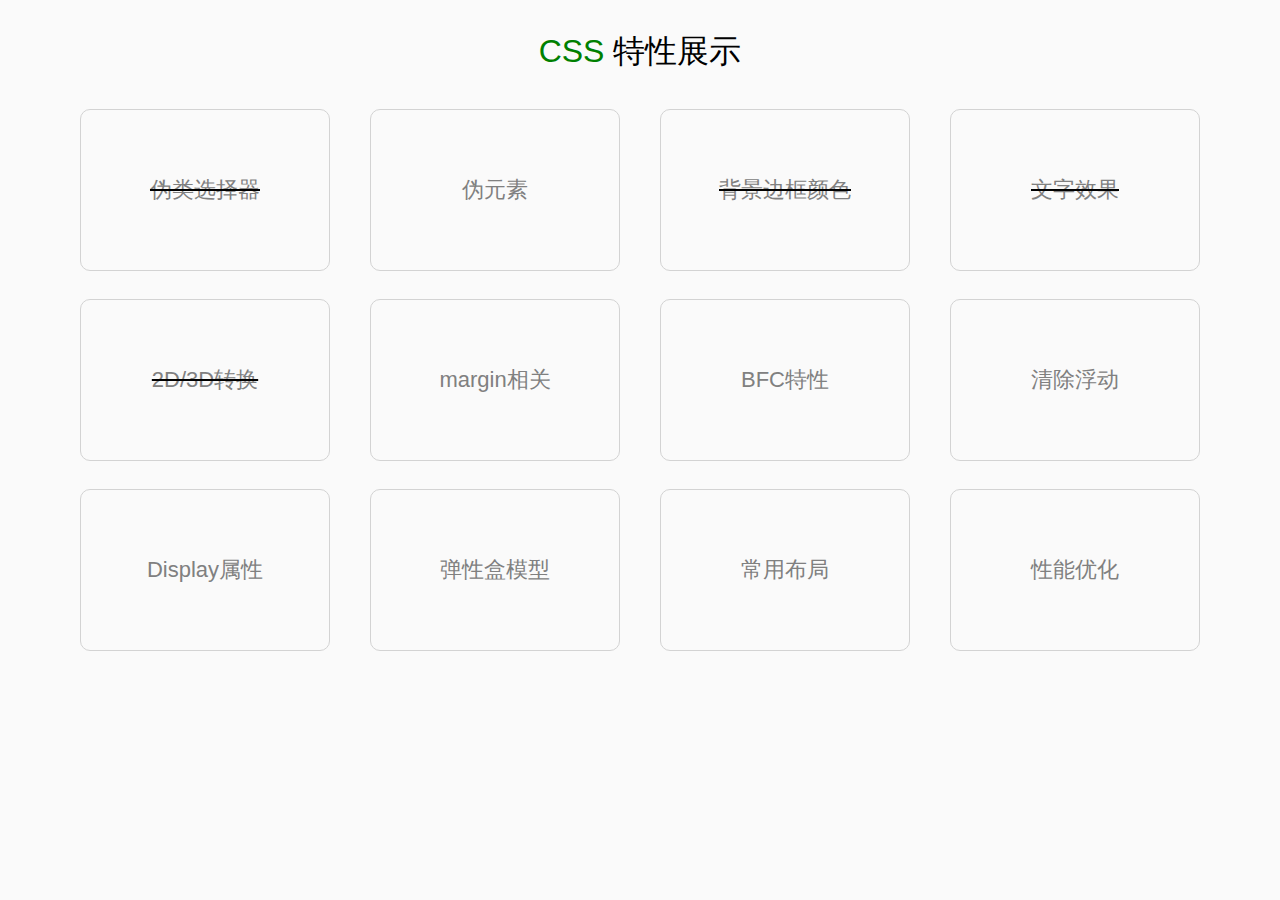
<file: index.html>
<!DOCTYPE html>
<html lang="zh">
<head>
    <meta charset="UTF-8">
    <link rel="stylesheet" type="text/css" href="./style/common.css">
    <title>CSS演示</title>
</head>
<body>
    <h1 class="title"><span class="main">CSS</span> 特性展示</h1>
    <div class="exhibit">
        <ul>
            <li class="delete"><a href="./pages/selector.html">伪类选择器</a></li>
            <li><a href="./pages/fakeElement.html">伪元素</a></li>
            <li class="delete"><a href="./pages/bbc.html">背景边框颜色</a></li>
            <li class="delete"><a href="./pages/ch.html">文字效果</a></li>
            <li class="delete"><a href="./pages/trans.html">2D/3D转换</a></li>
            <li><a href="./pages/margin.html">margin相关</a></li>
            <li><a href="./pages/BFC.html">BFC特性</a></li>
            <li><a href="./pages/clearFloat.html">清除浮动</a></li>
            <li><a href="./pages/display.html">Display属性</a></li>
            <li><a href="./pages/flex.html">弹性盒模型</a></li>
            <li><a href="./pages/layout.html">常用布局</a></li>
            <li><a href="./pages/optimize.html">性能优化</a></li>
        </ul>   
    </div>  
</body>
<style>

.exhibit ul {
    display: flex;
    margin-top: -10px;
    padding: 0 10px;
    justify-content: center;
    align-items: center;
    flex-wrap: wrap;
    list-style: none;
}
.exhibit a {
    display: block;
    text-decoration: none;
    font-size: 22px;
    font-weight: 200;
    color: gray;
    line-height: 160px;
    border: 0.5px solid lightgray;
    border-radius: 10px;
    transition: all 0.2s;
}

.exhibit a:hover {
    box-shadow: 0px 15px 30px rgb(0,0,0,0.1);
}

.exhibit li {
    margin: 15px 20px;
    width: 250px;
    height: 160px;
    text-align: center;
}

.delete {
    text-decoration: line-through;
}



</style>
</html>
</file>
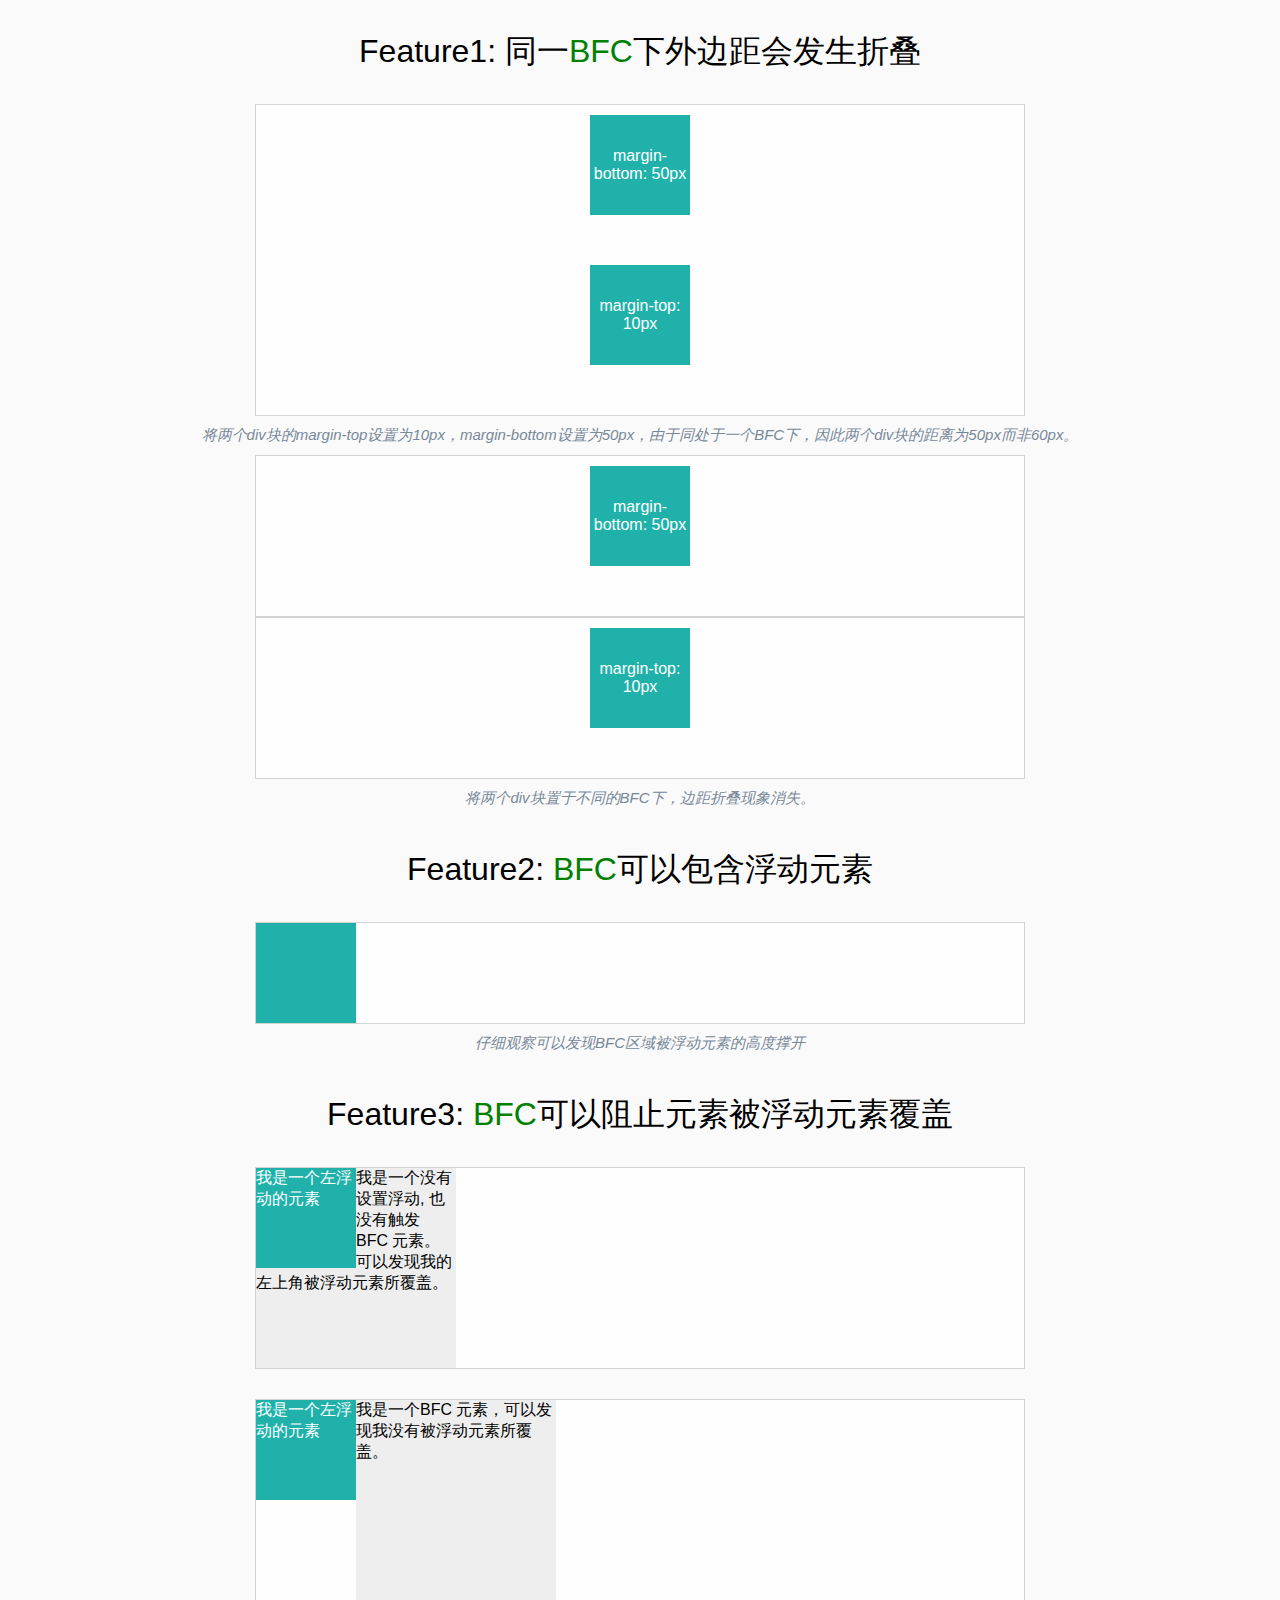
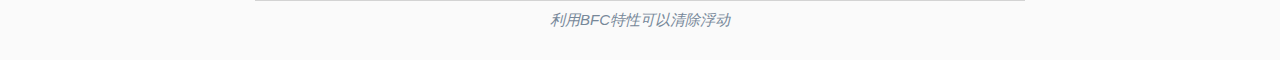
<file: pages/BFC.html>
<!DOCTYPE html>
<html lang="en">
<head>
    <meta charset="UTF-8">
    <link rel="stylesheet" type="text/css" href="../style/common.css">
    <title>BFC特性</title>
</head>
<body>
    <h1 class="title">Feature1: 同一<span class="main">BFC</span>下外边距会发生折叠</h1>
    <div class="f1">        
        <div class="collapse"><span>margin-bottom: 50px</span></div>
        <div class="collapse"><span>margin-top: 10px</span></div>
    </div>
    <span class="info">将两个div块的margin-top设置为10px，margin-bottom设置为50px，由于同处于一个BFC下，因此两个div块的距离为50px而非60px。</span>
    <div class="f1 overFlow">
        <div class="collapse"><span>margin-bottom: 50px</span></div>
    </div>
    <div class="f1 overFlow">
        <div class="collapse"><span>margin-top: 10px</span></div>
    </div>
    <span class="info">将两个div块置于不同的BFC下，边距折叠现象消失。</span>
    <h1 class="title">Feature2: <span class="main">BFC</span>可以包含浮动元素</h1>
    <div class="f1 overFlow">
        <div class="floatLeft"></div>
    </div>
    <span class="info">仔细观察可以发现BFC区域被浮动元素的高度撑开</span>
    <h1 class="title">Feature3: <span class="main">BFC</span>可以阻止元素被浮动元素覆盖</h1>
    <div class="f1 overFlow gap">
        <div class="floatLeft">我是一个左浮动的元素</div>
        <div class="noFloat">我是一个没有设置浮动, 也没有触发 BFC 元素。可以发现我的左上角被浮动元素所覆盖。</div>
    </div>
    <div class="f1 overFlow">
        <div class="floatLeft">我是一个左浮动的元素</div>
        <div class="noFloat overFlow">我是一个BFC 元素，可以发现我没有被浮动元素所覆盖。</div>
    </div>
    <span class="info">利用BFC特性可以清除浮动</span>
</body>
<style>
    .f1 {
        width: 60%;
        margin: 0 auto;
        background-color: #fefefe;
        border: 1px solid lightgray;
    }

    .collapse {
        display: flex;
        justify-content: center;
        align-items: center;
        text-align: center;
        width: 100px;
        height: 100px;
        margin: 10px auto 50px;
        background-color: lightseagreen;
    }

    .overFlow {
        overflow: hidden;
    }

    .collapse span {
        color: white;
        background-color: lightseagreen;
    }

    .floatLeft {
        color: white;
        float: left;
        width: 100px;
        height: 100px;
        background-color: lightseagreen;
    }

    .noFloat {
        width: 200px; 
        height: 200px;
        background: #eee
    }

    .gap {
        margin-bottom: 30px;
    }
</style>
</html>
</file>
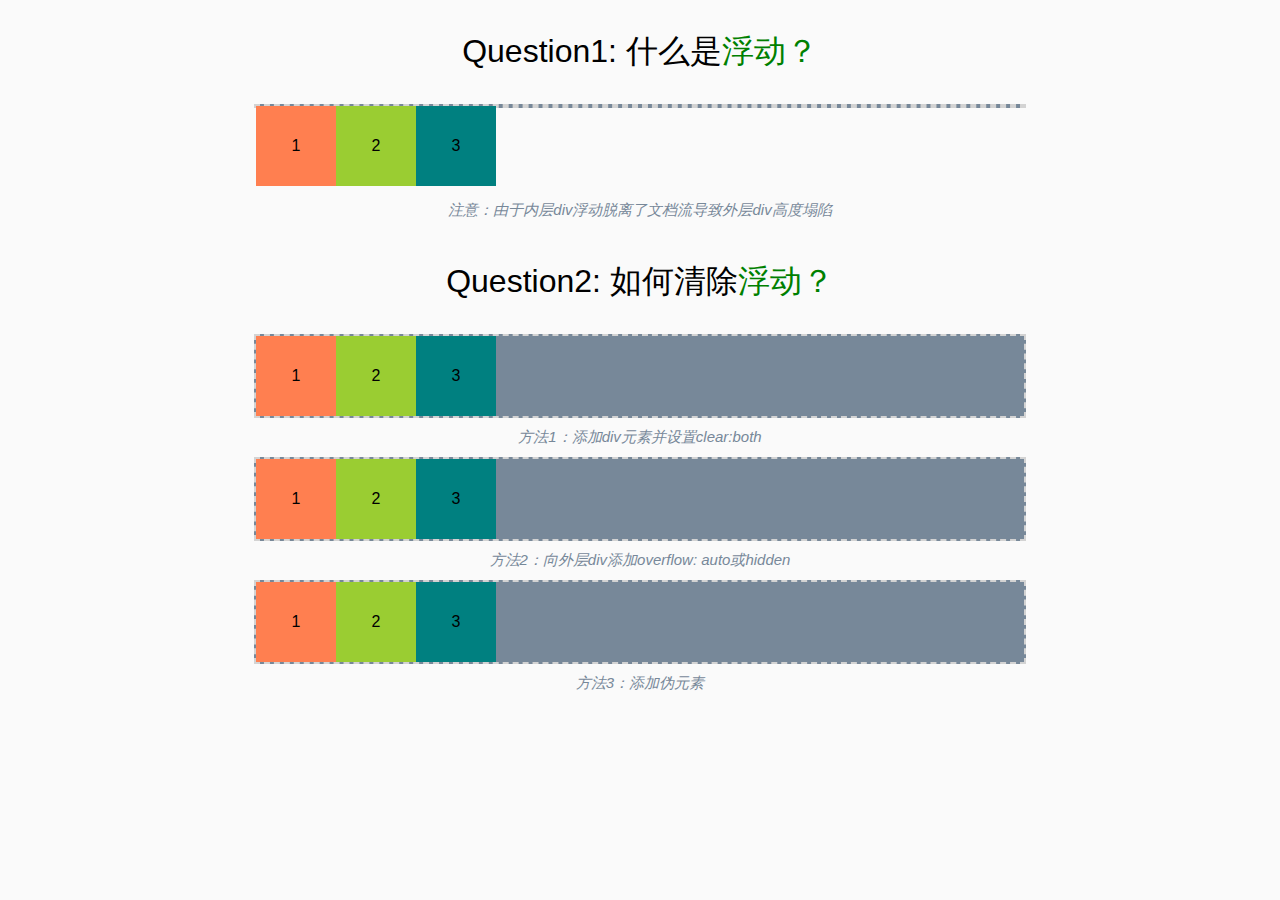
<file: pages/clearFloat.html>
<!DOCTYPE html>
<html lang="en">
<head>
    <meta charset="UTF-8">
    <link rel="stylesheet" type="text/css" href="../style/common.css">
    <title>清除浮动</title>
</head>
<body>
    <h1 class="title">Question1: 什么是<span class="main">浮动？</span></h1>
    <div class="outer">
        <div class="first">1</div>
        <div class="second">2</div>
        <div class="third">3</div>
    </div>
    <span class="info" style="padding-top: 15px">注意：由于内层div浮动脱离了文档流导致外层div高度塌陷</span>
    <h1 class="title">Question2: 如何清除<span class="main">浮动？</span></h1>
    <div class="outer">
        <div class="first">1</div>
        <div class="second">2</div>
        <div class="third">3</div>
        <div class="clear"></div>
    </div>
    <span class="info">方法1：添加div元素并设置clear:both</span>
    <div class="outer overFlow">
        <div class="first">1</div>
        <div class="second">2</div>
        <div class="third">3</div>
    </div>
    <span class="info">方法2：向外层div添加overflow: auto或hidden</span>
    <div class="outer clearfix">
        <div class="first">1</div>
        <div class="second">2</div>
        <div class="third">3</div>
    </div>
    <span class="info">方法3：添加伪元素</span>
</body>
<style>
    .outer {
        background-color: lightslategrey;
        border: 2px dashed lightgray;
        margin: 0 auto;
        width: 60%;
    }
    
    .first {
        text-align: center;
        line-height: 80px;
        width: 80px;
        height: 80px;
        background-color: coral;
        float: left;
    }

    .second {
        text-align: center;
        line-height: 80px;
        width: 80px;
        height: 80px;
        background-color: yellowgreen;
        float:left
    }

    .third {
        text-align: center;
        line-height: 80px;
        width: 80px;
        height: 80px;
        background-color: teal;
        float:left;
    }

    .clear {
        clear:both;
        height: 0;
    }

    .overFlow {
        overflow: auto;
    }

    .clearfix::after {
        clear:both;
        content: '';
        display: block;
        height: 0;
        visibility: hidden;
    }

    .info {
        clear:both;
    }
</style>
</html>
</file>
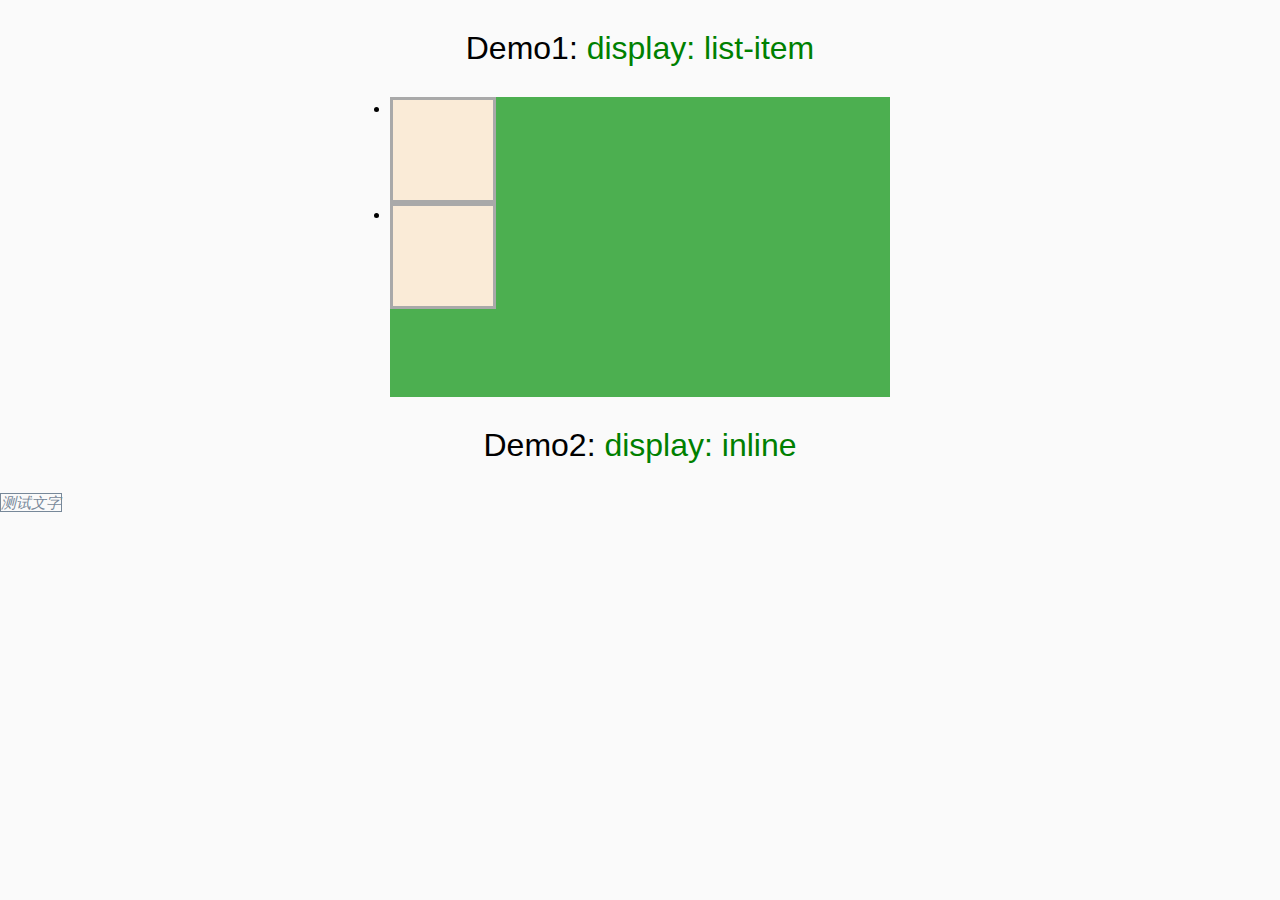
<file: pages/display.html>
<!DOCTYPE html>
<html lang="en">
<head>
    <meta charset="UTF-8">
    <link rel="stylesheet" type="text/css" href="../style/common.css">
    <title>Display属性</title>
</head>
<body>
    <h1 class="title">Demo1: <span class="main">display: list-item</span></h1>
    <div class="outer">
        <div class="inner"></div>
        <div class="inner"></div>
    </div>  
    <h1 class="title">Demo2: <span class="main">display: inline</span></h1>
    <span class="info testInline">测试文字</span>
</body>
<style>
    .outer {
    position: relative;
    margin: 0 auto;
    width: 500px;
    height: 300px;
    background-color: #4CAF50;
}

.inner {
    display: list-item;
    position: relative;
    text-align: center;
    width: 100px;
    height: 100px;
    background-color: antiquewhite;
    border: 3px solid darkgray;
}

.testInline {
    display: inline !important;
    border: 1px solid lightslategray;
}
</style>
</html>
</file>
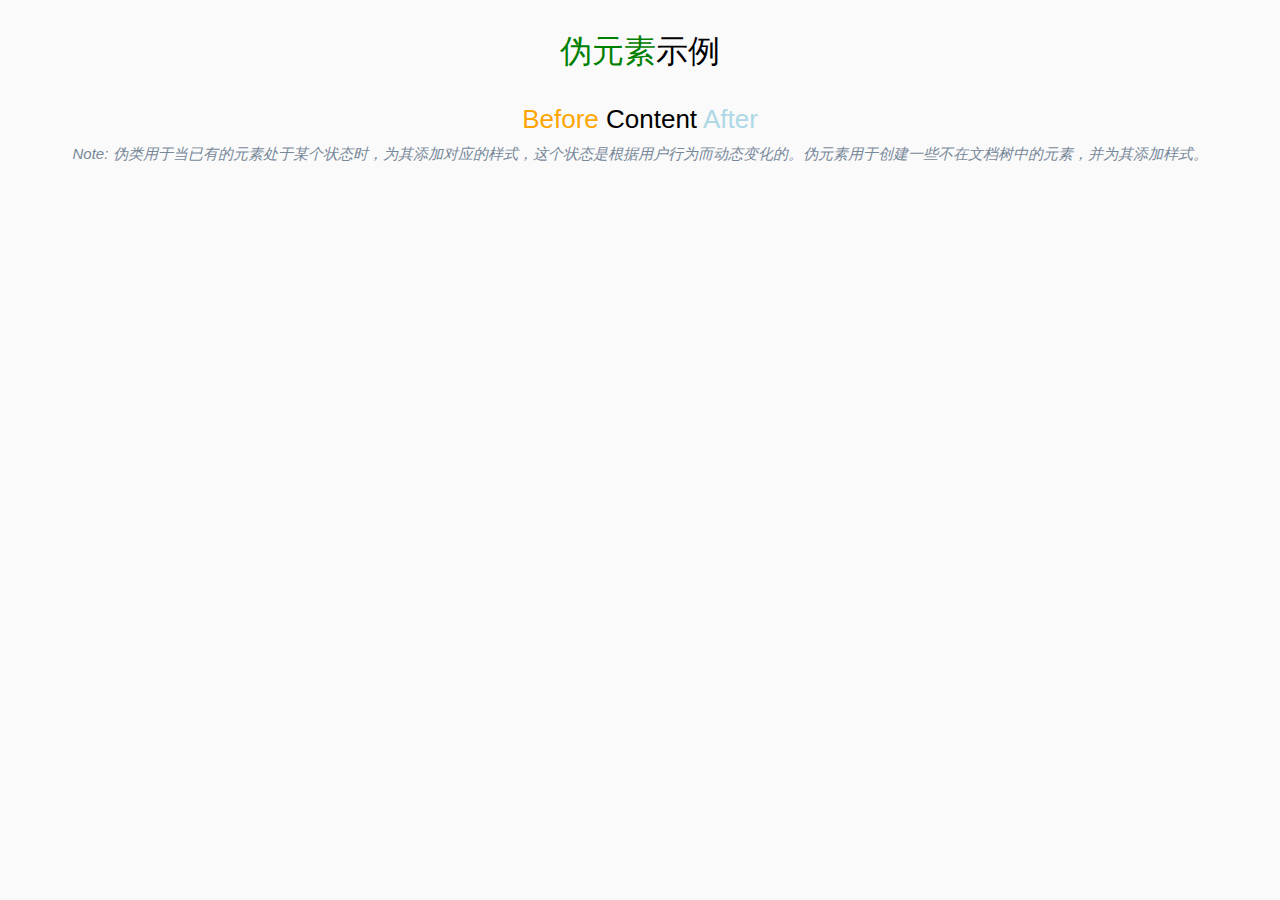
<file: pages/fakeElement.html>
<!DOCTYPE html>
<html lang="en">
<head>
    <meta charset="UTF-8">
    <link rel="stylesheet" type="text/css" href="../style/common.css">
    <title>伪元素</title>
</head>
<body>
    <h1 class="title"><span class="main">伪元素</span>示例</h1>
    <div class="fake">
        <p>Content</p>
        <span class="info">Note: 伪类用于当已有的元素处于某个状态时，为其添加对应的样式，这个状态是根据用户行为而动态变化的。伪元素用于创建一些不在文档树中的元素，并为其添加样式。</span>
    </div>
</body>
<style>
    .fake p {
        font-size: 26px;
        text-align: center;
    }
    
    .fake p::before {
        content: 'Before ';
        color: orange;
    }

    .fake p::after {
        content: ' After';
        color: lightblue;
    }
</style>
</html>
</file>
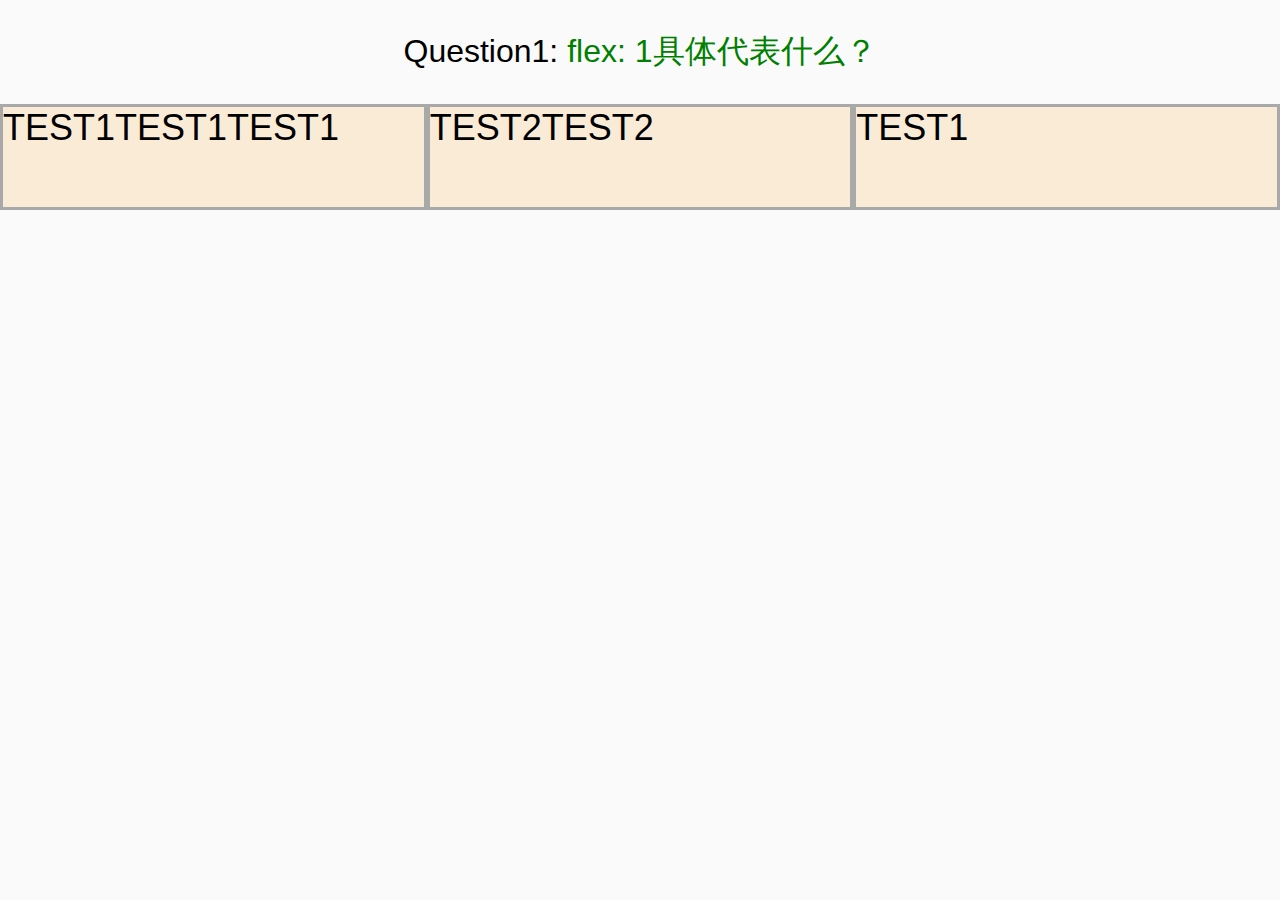
<file: pages/flex.html>
<!DOCTYPE html>
<html lang="en">
<head>
    <meta charset="UTF-8">
    <link rel="stylesheet" type="text/css" href="../style/common.css">
    <title>弹性盒模型</title>
</head>
<body>
    <h1 class="title">Question1: <span class="main">flex: 1具体代表什么？</span></h1>
    <div class="outer">
        <div class="inner">TEST1TEST1TEST1</div>
        <div class="inner">TEST2TEST2</div>
        <div class="inner">TEST1</div>
    </div>  
</body>
<style>
    .outer {
    display: flex;
    margin: 0 auto;
    background-color: #4CAF50;
}

.inner {
    flex: 1 1 0%;
    font-size: 36px;
    height: 100px;
    background-color: antiquewhite;
    border: 3px solid darkgray;
}
</style>
</html>
</file>
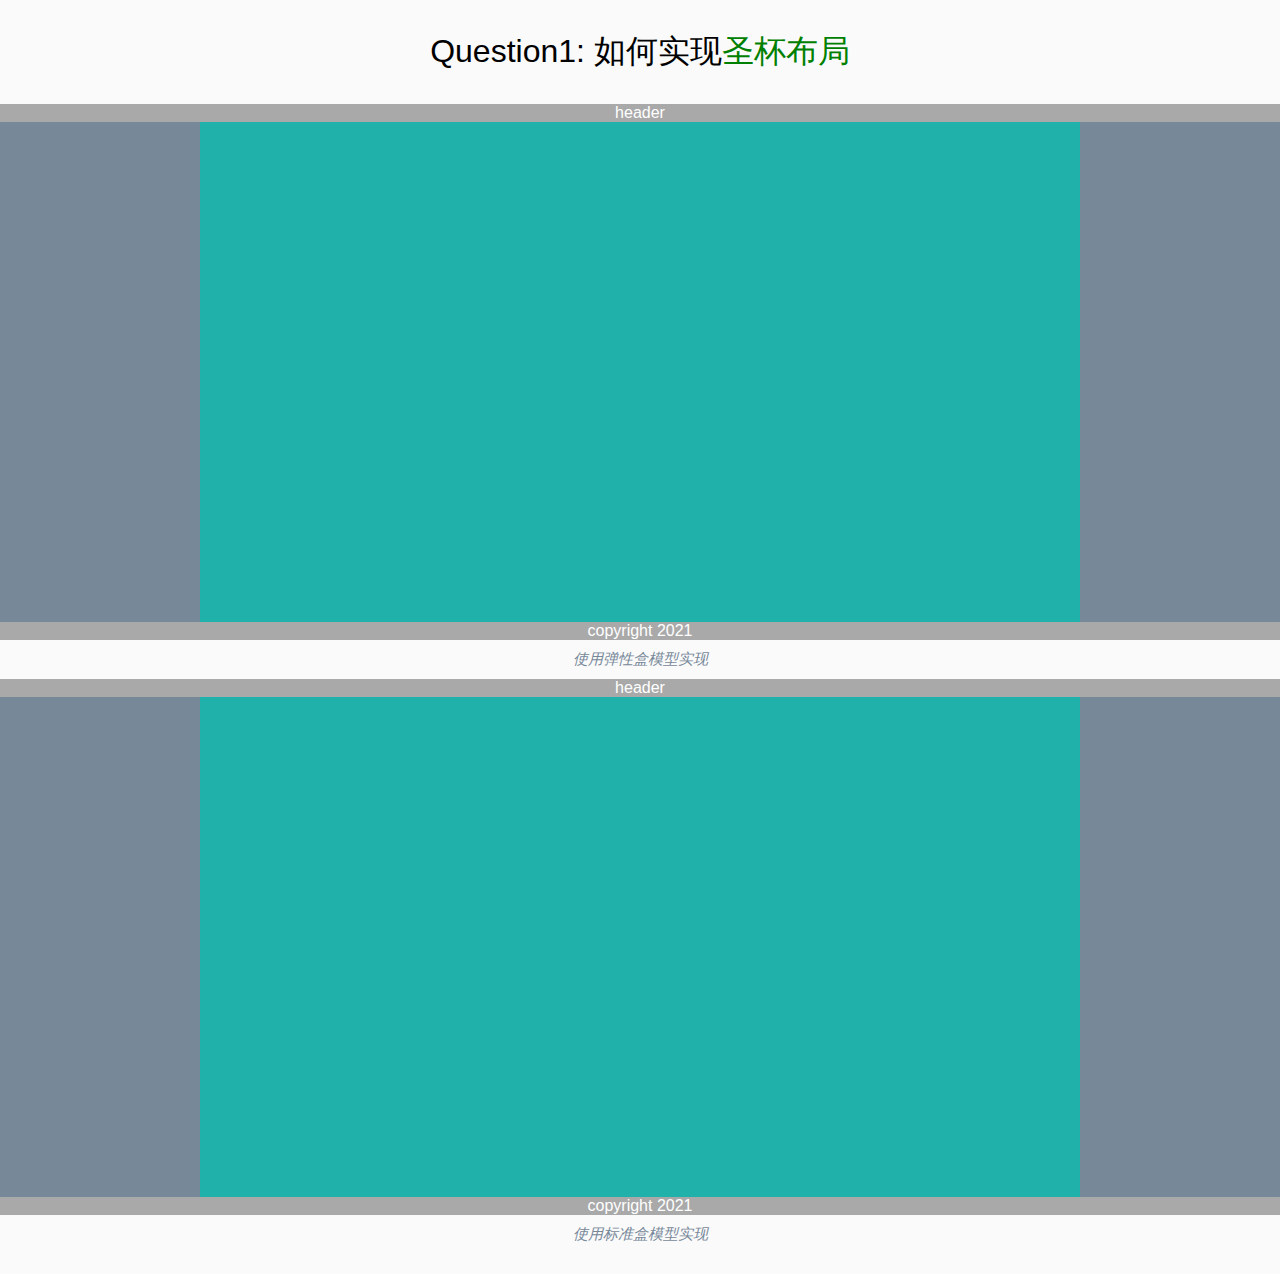
<file: pages/layout.html>
<!DOCTYPE html>
<html lang="en">
<head>
    <meta charset="UTF-8">
    <link rel="stylesheet" type="text/css" href="../style/common.css">
    <title>常用布局</title>
</head>
<body>
    <h1 class="title">Question1: 如何实现<span class="main">圣杯布局</span></h1>
    <header>header</header>
    <div class="exhibit flex">
        <div class="left"></div>
        <div class="center"></div>
        <div class="right"></div>
    </div>
    <footer>copyright 2021</footer>
    <span class="info">使用弹性盒模型实现</span>
    <header>header</header>
    <div class="exhibit float">
        <div class="center"></div>
        <div class="left"></div>
        <div class="right"></div>
    </div>
    <footer>copyright 2021</footer>
    <span class="info">使用标准盒模型实现</span>
</body>
<style>
    .exhibit {
        overflow: auto;
        margin: 0 auto;
        height: 500px;
        background-color: white;
    }

    .flex {
        display: flex;
    }

    .float {
        position: relative;
        display: block;
    }

    .exhibit.flex >.left {
        flex: 0 0 200px;
        order: 1;
        background-color: lightslategray;
    }

    .exhibit.flex>.center {
        flex: 1;
        order: 2;
        background-color: lightseagreen;
    }

    .exhibit.flex>.right {
        flex: 0 0 200px;
        order: 3;
        background-color: lightslategray;
    }

    .exhibit.float>.left {
        float: left;
        width: 200px;
        height: 100%;
        background-color: lightslategray;
    }

    .exhibit.float>.center {
        position: absolute;
        left: 200px;
        right: 200px;
        height: 100%;
        margin: auto;
        background-color: lightseagreen;
    }

    .exhibit.float>.right {
        float: right;
        width: 200px;
        height: 100%;
        background-color: lightslategray;
    }

    header,footer {
        font-weight: 100;
        color: white;
        text-align: center;
        background-color: darkgray;
    }

</style>
</html>
</file>
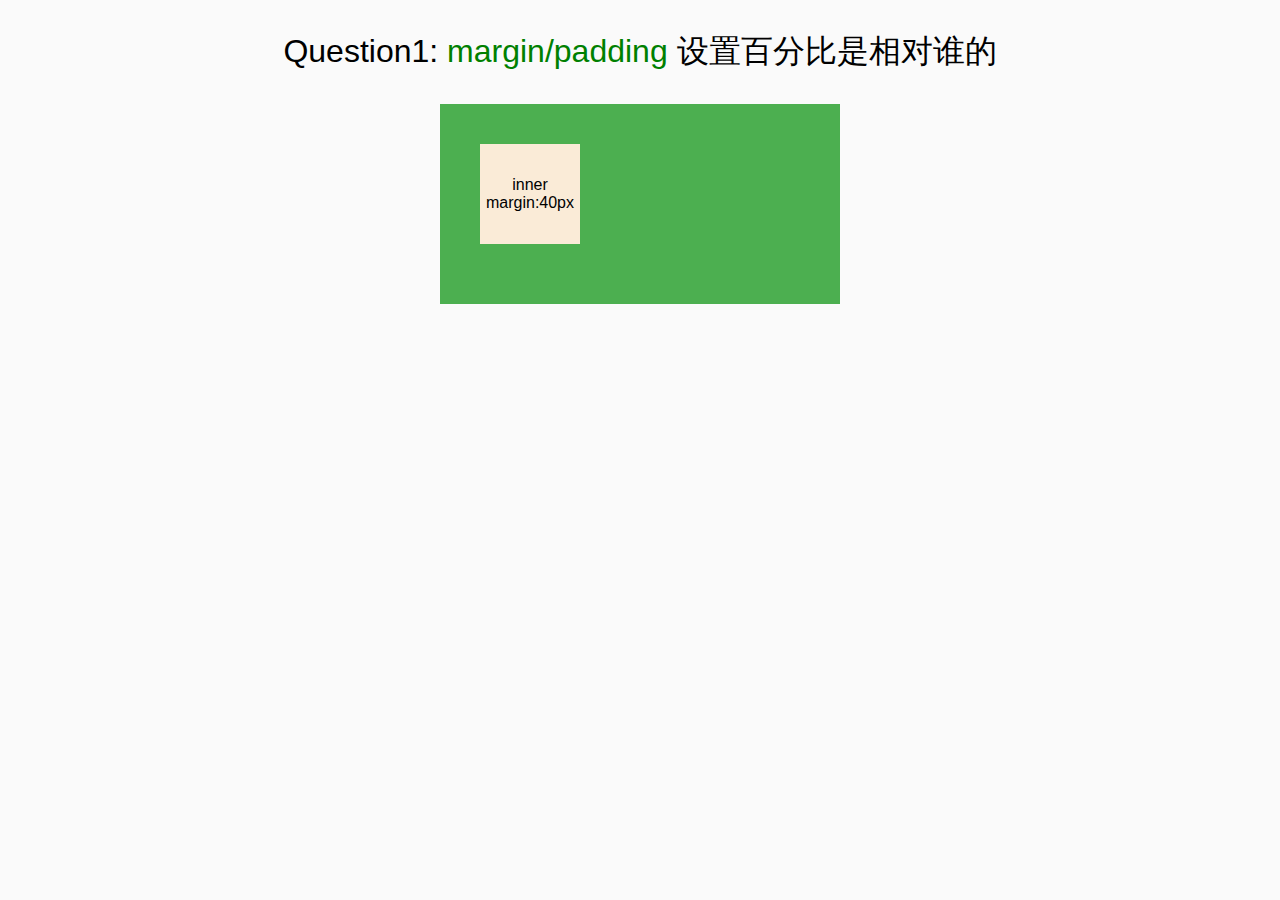
<file: pages/margin.html>
<!DOCTYPE html>
<html lang="en">
<head>
    <meta charset="UTF-8">
    <link rel="stylesheet" type="text/css" href="../style/common.css">
    <title>margin相关</title>
</head>
<body>
    <h1 class="title">Question1: <span class="main">margin/padding</span> 设置百分比是相对谁的</h1>
    <div class="outer">
        <div class="inner">
            <p></p>
        </div>
    </div>  
</body>
<style>
.outer {
    position: relative;
    margin: 0 auto;
    width: 400px;
    height: 200px;
    background-color: #4CAF50;
}

.inner {
    position: absolute;
    text-align: center;
    width: 100px;
    height: 100px;
    background-color: antiquewhite;
    margin: 10%;
}

.inner p {
    position: absolute;
    background: transparent;
    top: 50%;
    transform: translateY(-50%);
}
</style>
<script>
    var inner = document.getElementsByClassName("inner")[0]
    var innerParagraph = document.querySelector(".inner p")
    innerParagraph.textContent = "inner margin:" + getComputedStyle(inner).marginTop
</script>
</html>
</file>
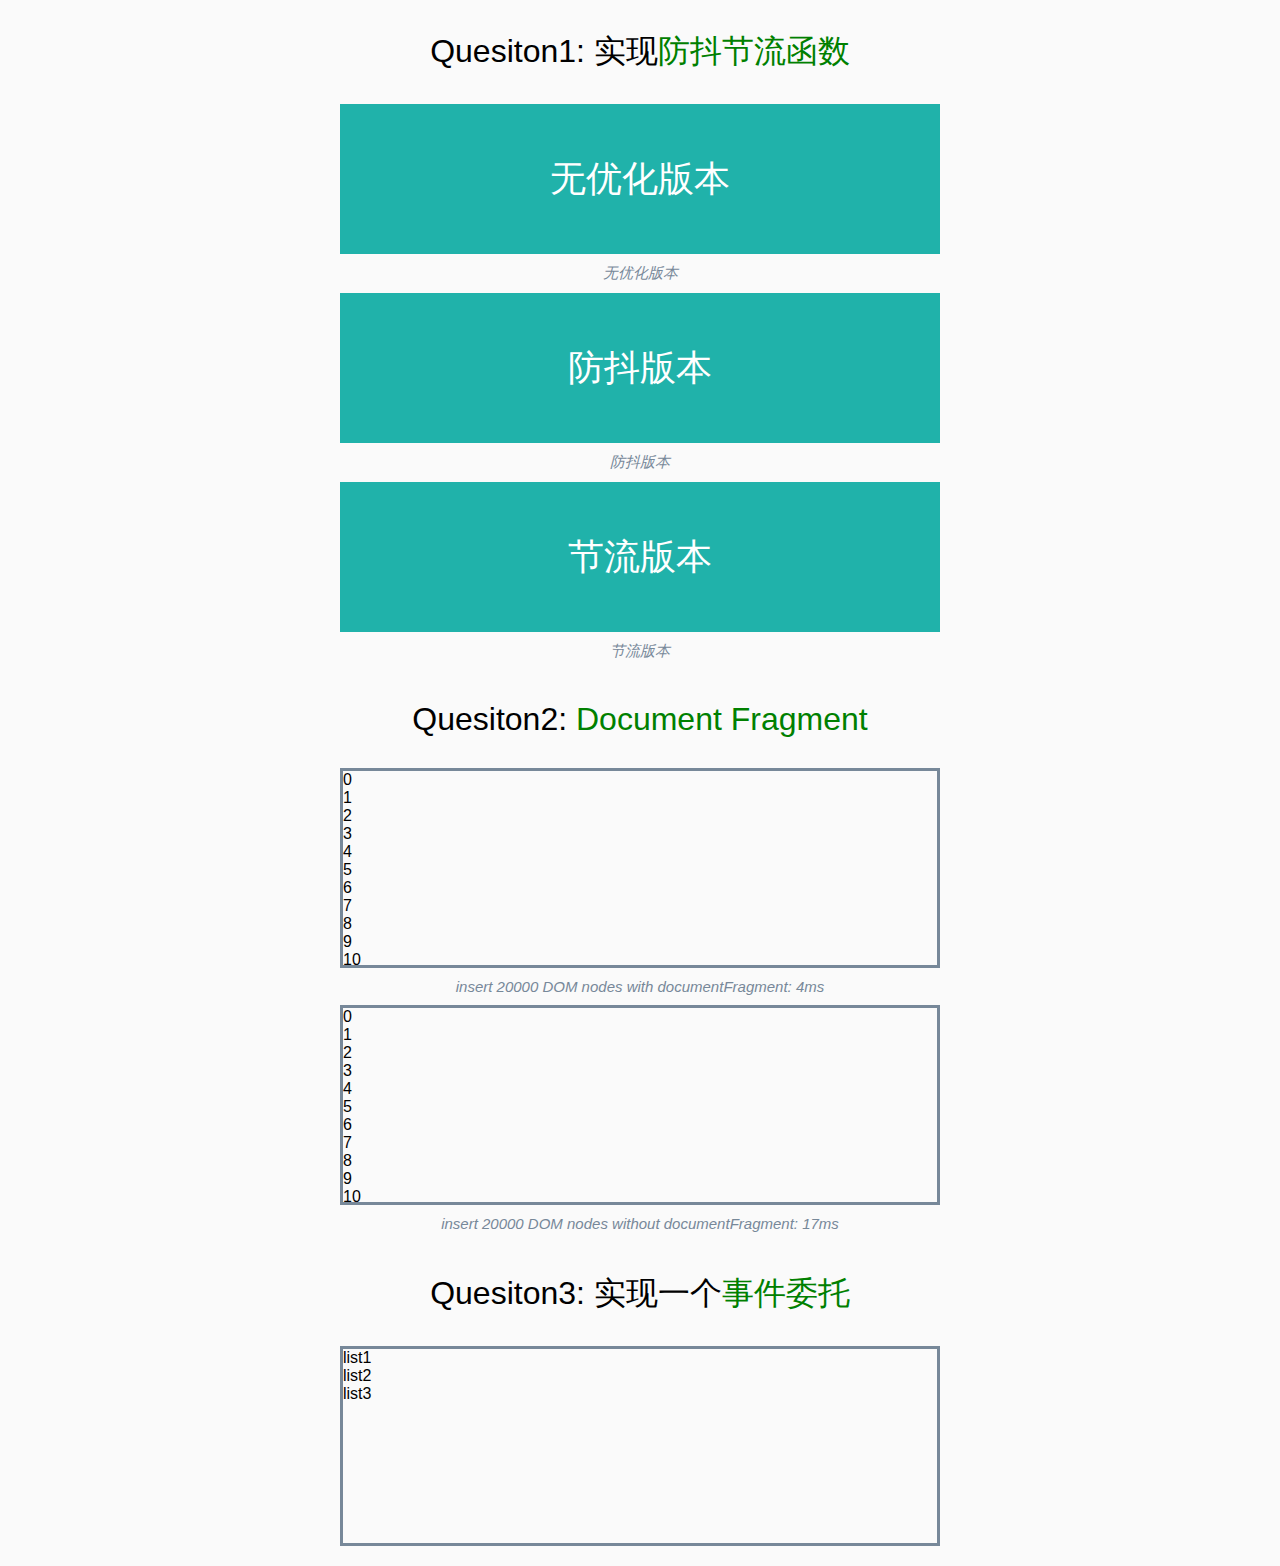
<file: pages/optimize.html>
<!DOCTYPE html>
<html lang="en">
<head>
    <meta charset="UTF-8">
    <meta http-equiv="X-UA-Compatible" content="IE=edge">
    <link rel="stylesheet" type="text/css" href="../style/common.css">
    <title>性能优化</title>
</head>
<body>
    <h1 class="title">Quesiton1: 实现<span class="main">防抖节流函数</span></h1>
    <div class="area" id="normal"></div>
    <span class="info">无优化版本</span>
    <div class="area" id="debounce"></div>
    <span class="info">防抖版本</span>
    <div class="area" id="throttle"></div>
    <span class="info">节流版本</span>
    <h1 class="title">Quesiton2: <span class="main">Document Fragment</span></h1>
    <div class="insert" id="fragment1"></div>
    <span class="info"></span>
    <div class="insert" id="fragment2"></div>
    <span class="info"></span>
    <h1 class="title">Quesiton3: 实现一个<span class="main">事件委托</span></h1>
    <div class="insert">
        <ul id="parent">
            <li id="child1">list1</li>
            <li id="child2">list2</li>
            <li id="child3">list3</li>
        </ul>
    </div>
</body>
<style>
    .area {
        margin: 0 auto;
        width: 600px;
        height: 150px;
        box-sizing: border-box;
        background-color: lightseagreen;
        color: white;
        text-align: center;
        font-size: 36px;
        line-height: 150px;
    }

    .insert {
        width: 600px;
        height: 200px;
        box-sizing: border-box;
        border: 3px solid lightslategrey;
        margin: 0 auto;
        overflow: scroll;
    }
</style>
<script src="../script/optimize/count.js"></script>
<script src="../script/optimize/dom.js"></script>
<script src="../script/events/propagation.js"></script>
<script>
    normalCount(document.getElementById('normal'))
    debounceCount(document.getElementById('debounce'))
    throttleCount(document.getElementById('throttle'))
    document.querySelector('#fragment1+.info').innerHTML = insertDocFrag(document.getElementById('fragment1'), 20000)
    document.querySelector('#fragment2+.info').innerHTML = insertDOM(document.getElementById('fragment2'), 20000)
    addClickListener(document.getElementById('parent'))
</script>
</html>
</file>
<file: style/common.css>
* {
    margin: 0;
    padding: 0;
    font-family: PingFangSC, sans-serif;
    background: #fafafa;
}

body {
    padding-bottom: 20px;
}

.title {
padding: 30px 0;
font-weight: 300;
text-align: center;
}

span.main {
    color: green;
}

span.info {
    display: block;
    text-align: center;
    margin: 10px 0;
    font-size: 15px;
    font-weight: 100;
    font-style: italic;
    color: lightslategray;
}
</file>
